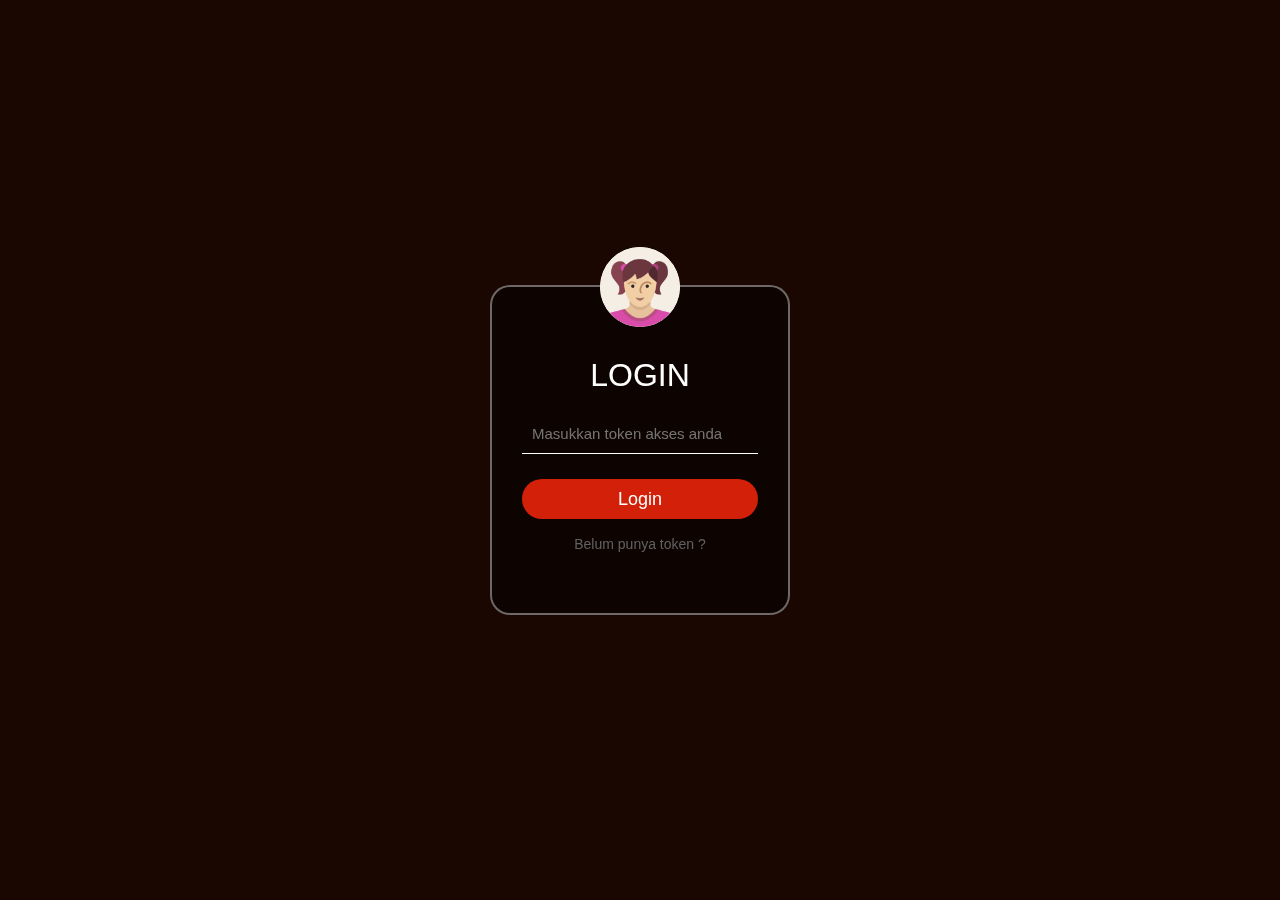
<file: login.html>
<!DOCTYPE html>
<html lang="en">

<head>
    <meta charset="UTF-8">
    <meta name="viewport" content="width=device-width, initial-scale=1.0">
    <title>Login</title>

    <link rel="stylesheet" href="login-css.css">
</head>

<body>
    <div class="loginform">
        <img src="img/userprofile.png" alt="User Profile">
        <h1>LOGIN</h1>
        <form action="" method="post">
            <input type="text" name="username" id="username" placeholder="Masukkan token akses anda">
            <span id="errorMessage"></span>
            <input type="button" name="submit" value="Login">
            <a href="https://wa.me/6287759913138?text=Saya%20belum%20mendapatkan%20Token%20pemilihan%20Ketua%20Paguyuban."
                target="_blank">Belum punya token ?</a>
        </form>
    </div>
</body>

</html>
</file>
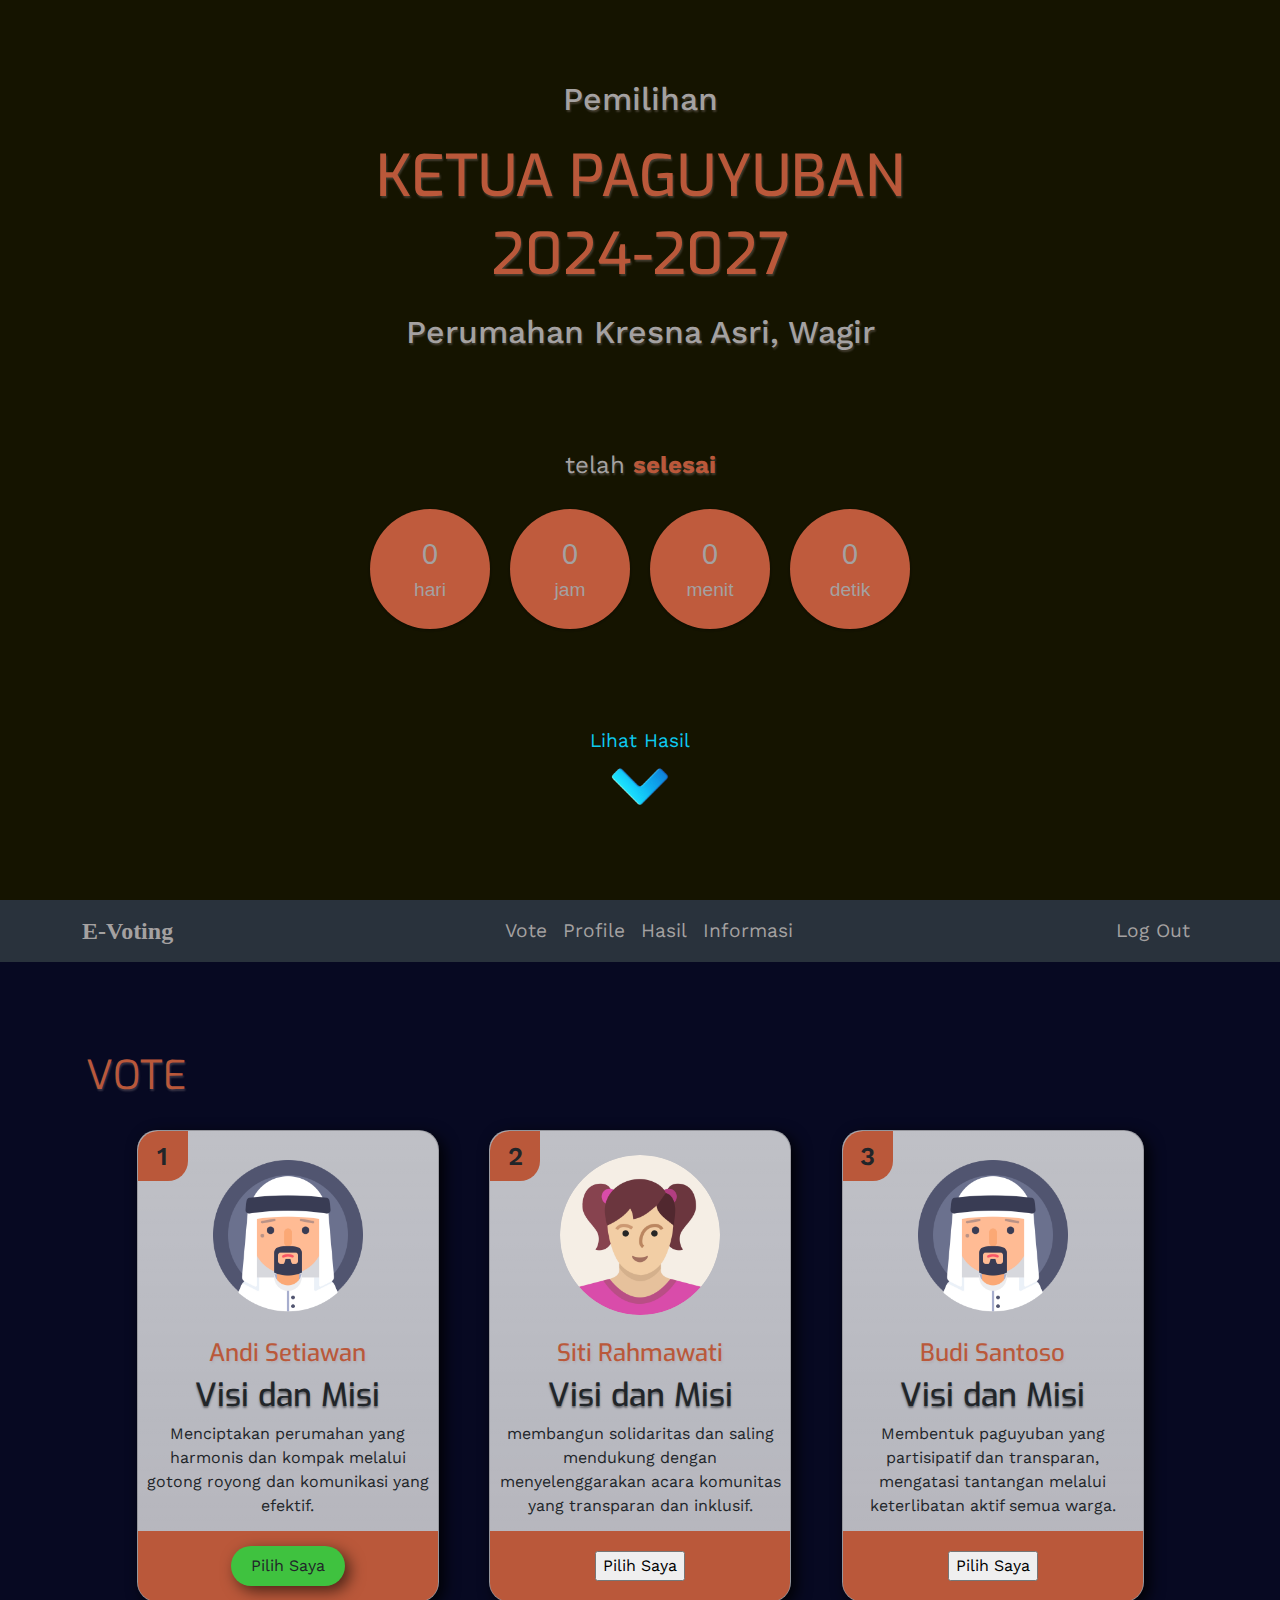
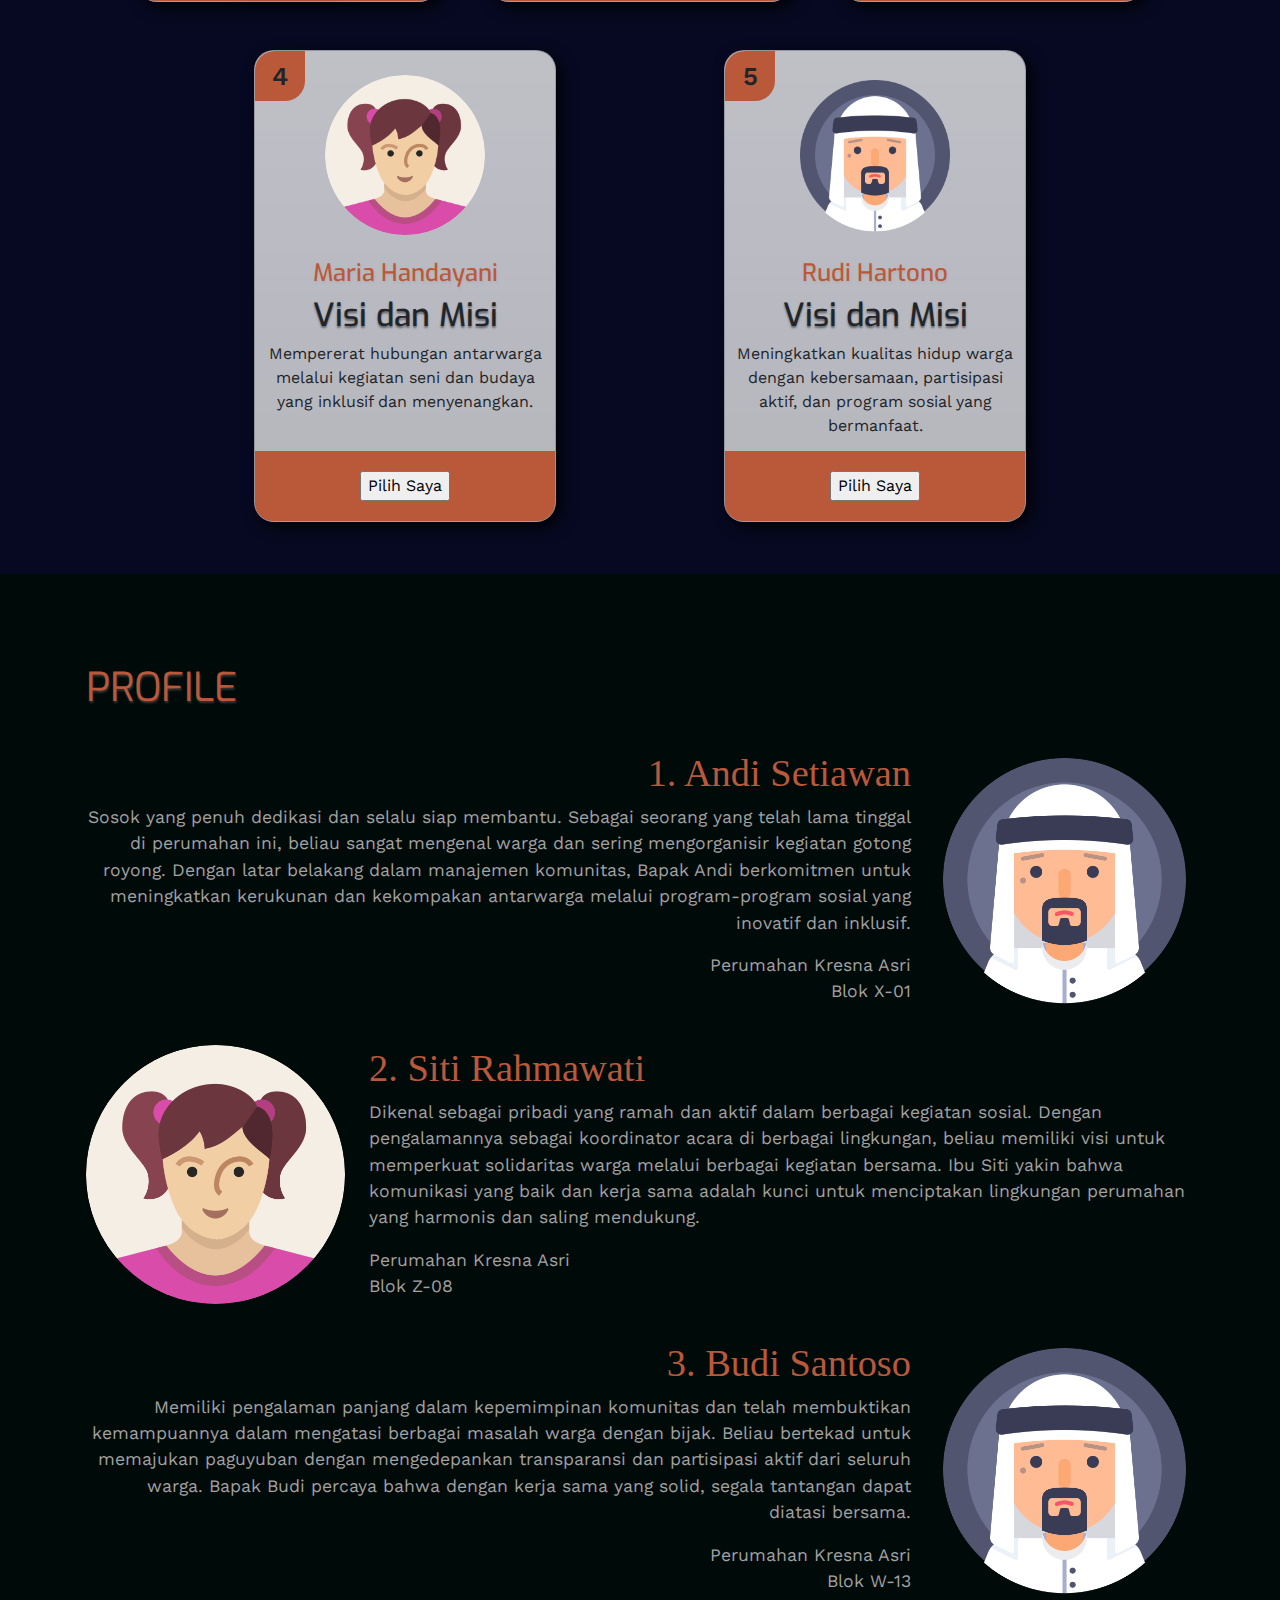
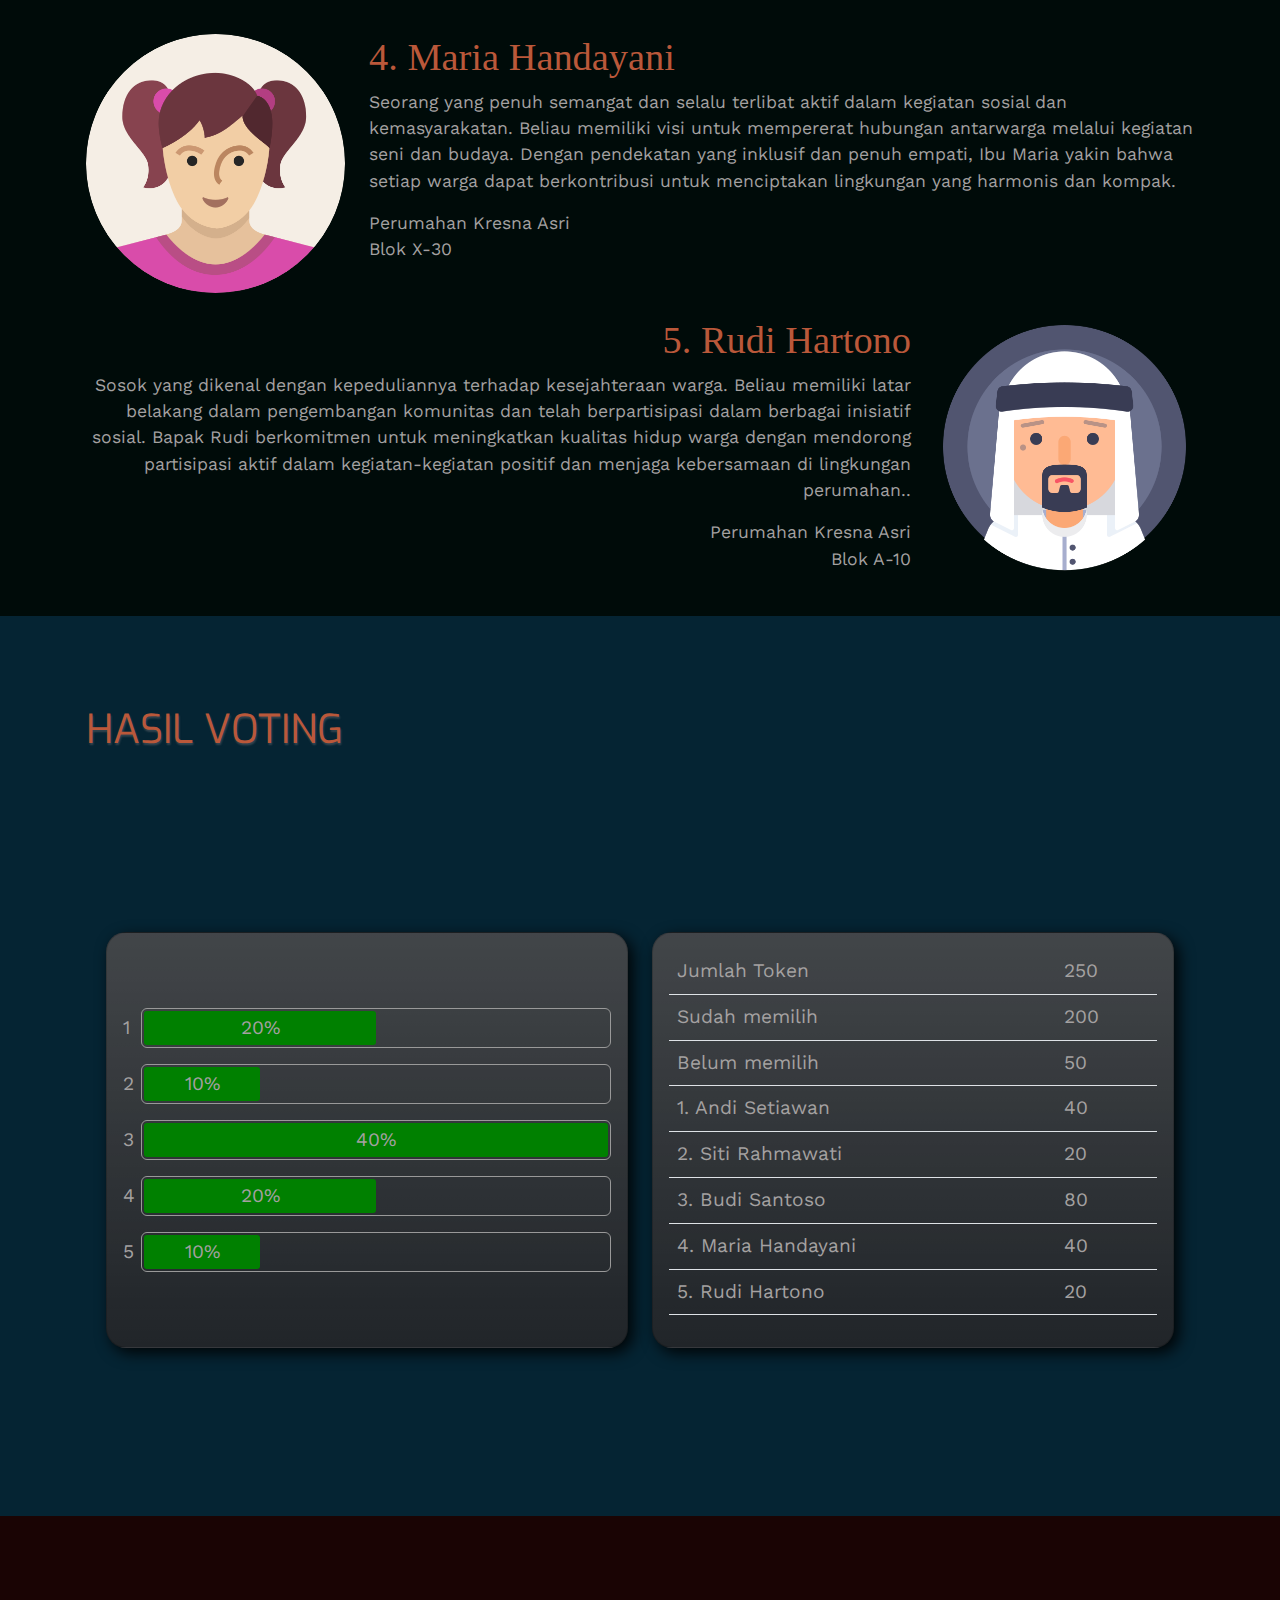
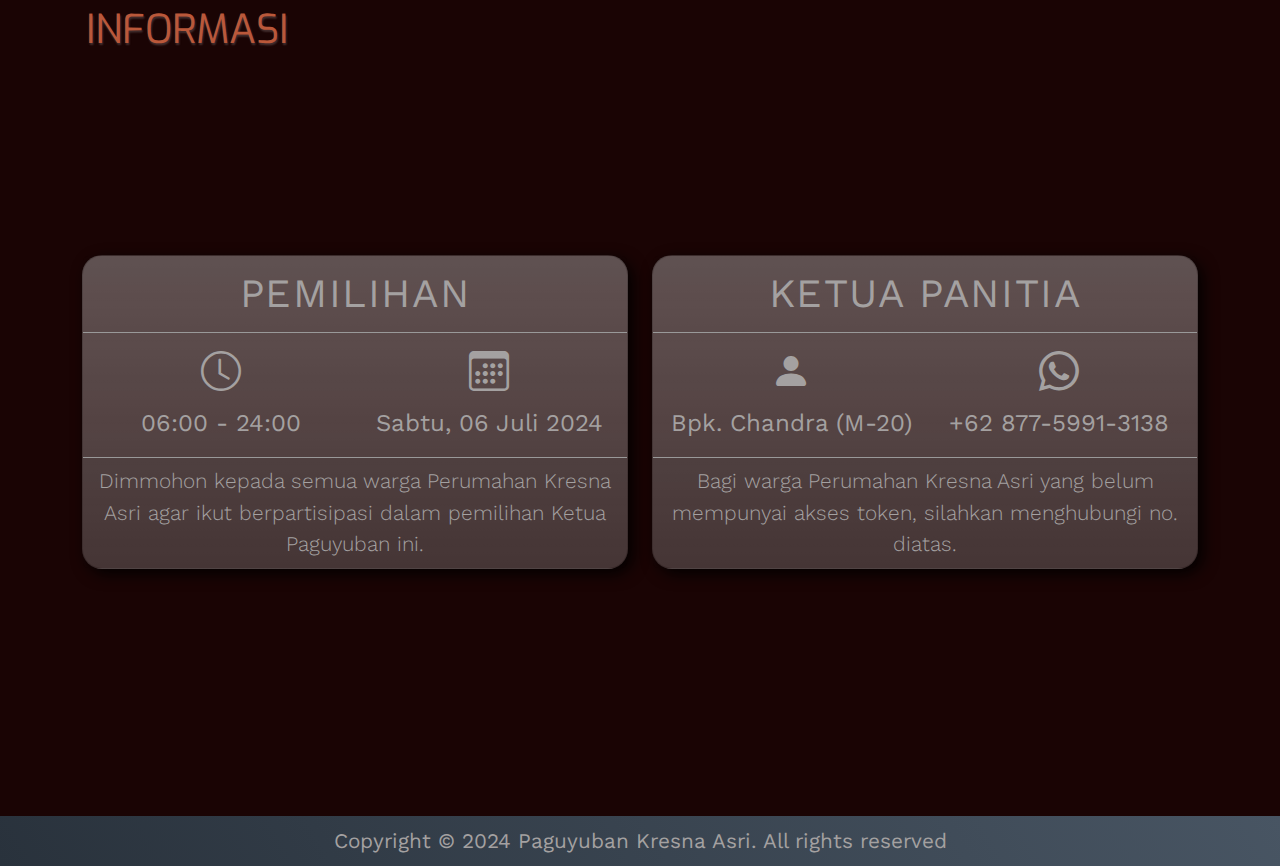
<file: main.html>
<!DOCTYPE html>
<html lang="en">

<head>
    <meta charset="UTF-8">
    <meta name="viewport" content="width=device-width, initial-scale=1.0">
    <title>e-voting</title>

    <!-- Bootsrap -->
    <link href="https://cdn.jsdelivr.net/npm/bootstrap@5.3.3/dist/css/bootstrap.min.css" rel="stylesheet"
        integrity="sha384-QWTKZyjpPEjISv5WaRU9OFeRpok6YctnYmDr5pNlyT2bRjXh0JMhjY6hW+ALEwIH" crossorigin="anonymous">

    <!-- Bootstrap Icons-->
    <link rel="stylesheet" href="https://cdn.jsdelivr.net/npm/bootstrap-icons@1.11.3/font/bootstrap-icons.min.css">

    <!-- Google Fonts -->
    <link rel="preconnect" href="https://fonts.googleapis.com">
    <link rel="preconnect" href="https://fonts.gstatic.com" crossorigin>
    <link
        href="https://fonts.googleapis.com/css2?family=Exo:ital,wght@0,100..900;1,100..900&family=Work+Sans:ital,wght@0,100..900;1,100..900&display=swap"
        rel="stylesheet">

    <!-- simplyCountdown -->
    <link rel="stylesheet" href="simplyCountdown.theme.default.css" />
    <script src="simplyCountdown.min.js"></script>

    <link rel="stylesheet" href="main-css.css">


</head>

<body>
    <a style="display:none" id="redirec" href="http://e-voting.test/main.html" target="_top">Link</a>

    <!-- Home -->
    <section id="home" class="d-flex text-center">
        <main class="home container d-flex align-items-center flex-column w-100">
            <div class="p-2 mt-auto">
                <h4>Pemilihan</h4>
            </div>
            <div class="p-2">
                <h1>KETUA PAGUYUBAN</h1>
                <h1>2024-2027</h1>
            </div>
            <div class="p-2 mb-auto">
                <h4>Perumahan Kresna Asri, Wagir</h4>
            </div>
            <div class="p-2">
                <p id="txtProses">akan <b class="text-orange">dimulai</b> dalam:</p>
                <div class="simply-countdown countdown"></div>
            </div>
            <div class="p-2 mb-auto mt-auto">
                <a class="arrow text-decoration-none align-items-center flex-column mt-3 bg-transparent" href="#profile"
                    id="moreInfo">
                    <div id="txtInfo" class="text-info">Lihat Profil Calon</div>
                    <img id="arrow" src="img/arrow.png" alt="arrow icon">
                </a>
            </div>
        </main>
    </section>
    <!-- End Home -->

    <!-- Navigation -->
    <nav class="navbar navbar-expand sticky-top mynavbar">
        <div class="container">
            <a class="navbar-brand" href="#">E-Voting</a>
            <button class="navbar-toggler" type="button" data-bs-toggle="collapse" data-bs-target="#navbarNav"
                aria-controls="navbarNav" aria-expanded="false" aria-label="Toggle navigation">
                <span class="navbar-toggler-icon"></span>
            </button>
            <div class="collapse navbar-collapse" id="navbarNav">
                <ul class="navbar-nav ms-auto">
                    <li class="nav-item">
                        <a class="nav-link" href="#vote">Vote</a>
                    </li>
                    <li class="nav-item">
                        <a class="nav-link" href="#profile">Profile</a>
                    </li>
                    <li class="nav-item">
                        <a class="nav-link" href="#result">Hasil</a>
                    </li>
                    <li class="nav-item">
                        <a class="nav-link" href="#contact">Informasi</a>
                    </li>
                </ul>
                <ul class="navbar-nav ms-auto">
                    <li class="nav-item">
                        <a class="nav-link" href="#">Log Out</a>
                    </li>
                </ul>
            </div>
        </div>
    </nav>
    <!-- End Navigation -->

    <!-- Vote -->
    <section id="vote" class="d-flex text-dark">
        <main class="container d-flex flex-column w-100">
            <div class="p-1 title">
                VOTE
            </div>
            <div class="p-1 mt-3 content d-flex w-100 flex-wrap align-items-center justify-content-evenly">
                <div class="card mb-5 bg-gradient">
                    <div class="card-image row justify-content-center p-4">
                        <div class="nomor">1</div>
                        <img src="img/userprofile1.png" class="col-8 rounded-circle" alt="">
                    </div>
                    <div class="card-text m-2">
                        <h4 class="name">Andi Setiawan</h4>
                        <h2>Visi dan Misi</h2>
                        <p>Menciptakan perumahan yang harmonis dan kompak melalui gotong royong dan komunikasi yang
                            efektif.</p>
                    </div>
                    <div class="card-button card-button-one">
                        <button id="btnLogin" class="btn bt" type="button">Pilih Saya</button>
                    </div>
                </div>

                <div class="card mb-5 bg-gradient">
                    <div class="card-image row justify-content-center p-4">
                        <div class="nomor">2</div>
                        <img src="img/userprofile.png" class="col-8 rounded-circle" alt="">
                    </div>
                    <div class="card-text m-2">
                        <h4 class="name">Siti Rahmawati</h4>
                        <h2>Visi dan Misi</h2>
                        <p>membangun solidaritas dan saling mendukung dengan menyelenggarakan acara komunitas yang
                            transparan dan inklusif.</p>
                    </div>
                    <div class="card-button card-button-one">
                        <div class="button">
                            <input type="button" value="Pilih Saya" data-bs-toggle="modal" data-bs-target="#modal2">
                        </div>
                    </div>
                </div>

                <div class="card mb-5 bg-gradient">
                    <div class="card-image row justify-content-center p-4">
                        <div class="nomor">3</div>
                        <img src="img/userprofile1.png" class="col-8 rounded-circle" alt="">
                    </div>
                    <div class="card-text m-2">
                        <h4 class="name">Budi Santoso</h4>
                        <h2>Visi dan Misi</h2>
                        <p>Membentuk paguyuban yang partisipatif dan transparan, mengatasi tantangan melalui
                            keterlibatan aktif semua warga.</p>
                    </div>
                    <div class="card-button card-button-one">
                        <div class="button">
                            <input type="button" value="Pilih Saya" data-bs-toggle="modal" data-bs-target="#modal3">
                        </div>
                    </div>
                </div>

                <div class="card mb-5 bg-gradient">
                    <div class="card-image row justify-content-center p-4">
                        <div class="nomor">4</div>
                        <img src="img/userprofile.png" class="col-8 rounded-circle" alt="">
                    </div>
                    <div class="card-text m-2">
                        <h4 class="name">Maria Handayani</h4>
                        <h2>Visi dan Misi</h2>
                        <p>Mempererat hubungan antarwarga melalui kegiatan seni dan budaya yang inklusif dan
                            menyenangkan.</p>
                    </div>
                    <div class="card-button card-button-one">
                        <div class="button">
                            <input type="button" value="Pilih Saya" data-bs-toggle="modal" data-bs-target="#modal4">
                        </div>
                    </div>
                </div>

                <div class="card mb-5 bg-gradient">
                    <div class="card-image row justify-content-center p-4">
                        <div class="nomor">5</div>
                        <img src="img/userprofile1.png" class="col-8 rounded-circle" alt="">
                    </div>
                    <div class="card-text m-2">
                        <h4 class="name">Rudi Hartono</h4>
                        <h2>Visi dan Misi</h2>
                        <p>Meningkatkan kualitas hidup warga dengan kebersamaan, partisipasi aktif, dan program sosial
                            yang bermanfaat.</p>
                    </div>
                    <div class="card-button card-button-one">
                        <div class="button">
                            <input type="button" value="Pilih Saya" data-bs-toggle="modal" data-bs-target="#modal5">
                        </div>
                    </div>
                </div>

            </div>
        </main>

    </section>
    <!-- End Vote -->

    <!-- Profile -->
    <section id="profile" class="d-flex">
        <main class="container d-flex flex-column w-100">
            <div class="p-1 title">
                PROFILE
            </div>
            <div class="p-1 mt-1 content">
                <div class="row calon" id="calon">
                    <div class="col-12 mb-4">
                        <div class="row">
                            <div class="col-9 text-end ">

                                <h3>1. Andi Setiawan</h3>
                                <p>Sosok yang penuh dedikasi dan selalu siap membantu. Sebagai seorang yang telah lama
                                    tinggal di perumahan ini, beliau sangat mengenal warga dan sering mengorganisir
                                    kegiatan gotong royong. Dengan latar belakang dalam manajemen komunitas, Bapak Andi
                                    berkomitmen untuk meningkatkan kerukunan dan kekompakan antarwarga melalui
                                    program-program sosial yang inovatif dan inklusif.</p>
                                <p>Perumahan Kresna Asri <br> Blok X-01</p>
                            </div>
                            <div class="col-3">
                                <img src="img/userprofile1.png" alt="" class="img-responsive rounded-circle ">
                            </div>
                        </div>
                    </div>
                    <div class="col-12 mb-4">
                        <div class="row">
                            <div class="col-3">
                                <img src="img/userprofile.png" alt="Wahyuni" class="img-responsive rounded-circle ">
                            </div>
                            <div class="col-9">
                                <h3>2. Siti Rahmawati</h3>
                                <p>Dikenal sebagai pribadi yang ramah dan aktif dalam berbagai kegiatan sosial. Dengan
                                    pengalamannya sebagai koordinator acara di berbagai lingkungan, beliau memiliki visi
                                    untuk memperkuat solidaritas warga melalui berbagai kegiatan bersama. Ibu Siti yakin
                                    bahwa komunikasi yang baik dan kerja sama adalah kunci untuk menciptakan lingkungan
                                    perumahan yang harmonis dan saling mendukung.</p>
                                <p>Perumahan Kresna Asri <br> Blok Z-08</p>
                            </div>
                        </div>
                    </div>
                    <div class="col-12 mb-4">
                        <div class="row">
                            <div class="col-9 text-end ">
                                <h3>3. Budi Santoso</h3>
                                <p>Memiliki pengalaman panjang dalam kepemimpinan komunitas dan telah membuktikan
                                    kemampuannya dalam mengatasi berbagai masalah warga dengan bijak. Beliau bertekad
                                    untuk memajukan paguyuban dengan mengedepankan transparansi dan partisipasi aktif
                                    dari seluruh warga. Bapak Budi percaya bahwa dengan kerja sama yang solid, segala
                                    tantangan dapat diatasi bersama.</p>
                                <p>Perumahan Kresna Asri <br> Blok W-13</p>
                            </div>
                            <div class="col-3">
                                <img src="img/userprofile1.png" alt="" class="img-responsive rounded-circle ">
                            </div>
                        </div>
                    </div>
                    <div class="col-12 mb-4">
                        <div class="row">
                            <div class="col-3">
                                <img src="img/userprofile.png" alt="Wahyuni" class="img-responsive rounded-circle ">
                            </div>
                            <div class="col-9">
                                <h3>4. Maria Handayani</h3>
                                <p>Seorang yang penuh semangat dan selalu terlibat aktif dalam kegiatan sosial dan
                                    kemasyarakatan. Beliau memiliki visi untuk mempererat hubungan antarwarga melalui
                                    kegiatan seni dan budaya. Dengan pendekatan yang inklusif dan penuh empati, Ibu
                                    Maria yakin bahwa setiap warga dapat berkontribusi untuk menciptakan lingkungan yang
                                    harmonis dan kompak.</p>
                                <p>Perumahan Kresna Asri <br> Blok X-30</p>
                            </div>
                        </div>
                    </div>
                    <div class="col-12 mb-4">
                        <div class="row">
                            <div class="col-9 text-end ">
                                <h3>5. Rudi Hartono</h3>
                                <p>Sosok yang dikenal dengan kepeduliannya terhadap kesejahteraan warga. Beliau
                                    memiliki latar belakang dalam pengembangan komunitas dan telah berpartisipasi dalam
                                    berbagai inisiatif sosial. Bapak Rudi berkomitmen untuk meningkatkan kualitas hidup
                                    warga dengan mendorong partisipasi aktif dalam kegiatan-kegiatan positif dan menjaga
                                    kebersamaan di lingkungan perumahan..</p>
                                <p>Perumahan Kresna Asri <br> Blok A-10</p>
                            </div>
                            <div class="col-3">
                                <img src="img/userprofile1.png" alt="" class="img-responsive rounded-circle ">
                            </div>
                        </div>
                    </div>
                </div>
        </main>
    </section>
    <!-- End Profile -->

    <!-- Result -->
    <section id="result" class="d-flex text-dark">
        <main class="container d-flex flex-column w-100">
            <div class="p-1 title">
                HASIL VOTING
            </div>
            <div class="p-4 content d-flex gap-4 flex-column flex-md-row mt-auto mb-auto">
                <div class="card w-100 p-3 d-flex flex-column gap-3 justify-content-center bg-dark bg-gradient">
                    <div class="w-100 d-flex gap-1 item">
                        <div class="d-flex align-items-center nomor">1</div>
                        <div class="w-100 bar">
                            <div class="level h-100 d-flex align-items-center justify-content-around"
                                style="width: 50%;">20%</div>
                        </div>
                    </div>
                    <div class="w-100 d-flex gap-1 item">
                        <div class="d-flex align-items-center nomor">2</div>
                        <div class="w-100 bar">
                            <div class="level h-100 d-flex align-items-center justify-content-around"
                                style="width: 25%;">10%</div>
                        </div>
                    </div>
                    <div class="w-100 d-flex gap-1 item">
                        <div class="d-flex align-items-center nomor">3</div>
                        <div class="w-100 bar">
                            <div class="level h-100 d-flex align-items-center justify-content-around"
                                style="width: 100%;">40%</div>
                        </div>
                    </div>
                    <div class="w-100 d-flex gap-1 item">
                        <div class="d-flex align-items-center nomor">4</div>
                        <div class="w-100 bar">
                            <div class="level h-100 d-flex align-items-center justify-content-around"
                                style="width: 50%;">20%</div>
                        </div>
                    </div>
                    <div class="w-100 d-flex gap-1 item">
                        <div class="d-flex align-items-center nomor">5</div>
                        <div class="w-100 bar">
                            <div class="level h-100 d-flex align-items-center justify-content-around"
                                style="width: 25%;">10%</div>
                        </div>
                    </div>
                </div>
                <div class="card w-100 p-3 align-items-center justify-content-center bg-dark bg-gradient">
                    <table class="table">
                        <tbody>
                            <tr>
                                <td>Jumlah Token</td>
                                <td>250</td>
                            </tr>
                            <tr>
                                <td>Sudah memilih</td>
                                <td>200</td>
                            </tr>
                            <tr>
                                <td>Belum memilih</td>
                                <td>50</td>
                            </tr>
                            <tr>
                                <td>1. Andi Setiawan</td>
                                <td>40</td>
                            </tr>
                            <tr>
                                <td>2. Siti Rahmawati</td>
                                <td>20</td>
                            </tr>
                            <tr>
                                <td>3. Budi Santoso</td>
                                <td>80</td>
                            </tr>
                            <tr>
                                <td>4. Maria Handayani</td>
                                <td>40</td>
                            </tr>
                            <tr>
                                <td>5. Rudi Hartono</td>
                                <td>20</td>
                            </tr>
                        </tbody>
                    </table>
                </div>
            </div>
        </main>
    </section>
    <!-- End Result -->

    <!-- Contact -->
    <section id="contact" class="d-flex">
        <main class="container d-flex flex-column info pb-4">
            <div class="p-1 title mb-3">
                INFORMASI
            </div>
            <div class="row justify-content-center mt-auto mb-auto">
                <div class="col-lg-6 col-10">
                    <div class="card text-center mb-5 bg-gradient">
                        <div class="card-header"> PEMILIHAN </div>
                        <div class="card-body">
                            <div class="row justify-content-center ">
                                <div class="col-md-6">
                                    <i class="bi bi-clock h1 d-block "></i>
                                    <span>06:00 - 24:00</span>
                                </div>
                                <div class="col-md-6">
                                    <i class="bi bi-calendar3 h1 d-block "></i>
                                    <span>Sabtu, 06 Juli 2024</span>
                                </div>
                            </div>
                        </div>
                        <div class="card-footer">
                            Dimmohon kepada semua warga Perumahan Kresna Asri agar ikut berpartisipasi dalam pemilihan
                            Ketua Paguyuban ini.
                        </div>
                    </div>
                </div>
                <div class="col-lg-6 col-10">
                    <div class="card text-center bg-gradient">
                        <div class="card-header"> KETUA PANITIA </div>
                        <div class="card-body">
                            <div class="row justify-content-center ">
                                <div class="col-md-6">
                                    <i class="bi bi-person-fill h1 d-block"></i>
                                    <span>Bpk. Chandra (M-20)</span>
                                </div>
                                <div class="col-md-6">
                                    <i class="bi bi-whatsapp h1 d-block "></i>
                                    <a href="https://wa.me/6287759913138?text=Saya%20belum%20mendapatkan%20Token%20pemilihan%20Ketua%20Paguyuban."
                                        target="_blank">+62 877-5991-3138</a>
                                </div>
                            </div>
                        </div>
                        <div class="card-footer">
                            Bagi warga Perumahan Kresna Asri yang belum mempunyai akses token, silahkan menghubungi no.
                            diatas.
                        </div>
                    </div>
                </div>
            </div>
        </main>
    </section>
    <!-- End Contact -->

    <!-- Footer -->
    <div id="footer" class="d-flex">
        <div class="footer container d-flex align-items-center justify-content-center">
            <p class="mt-auto mb-auto">Copyright © 2024 Paguyuban Kresna Asri. All rights reserved</p>
        </div>
    </div>
    <!-- End Footer -->

    <!-- Modal -->
    <div>
        <div class="modal fade" id="modal1" tabindex="-1" aria-hidden="true">
            <div class="modal-dialog">
                <div class="modal-content">
                    <div class="modal-header">
                        <button type="button" class="btn-close" data-bs-dismiss="modal" aria-label="Close"></button>
                    </div>
                    <div class="modal-body d-flex flex-column align-items-center justify-content-center">
                        <h4>Anda akan memilih</h4>
                        <h4>"Andi Setiawan" ?</h4>
                    </div>
                    <div class="modal-footer">
                        <button type="button" class="btn btn-secondary" data-bs-dismiss="modal">Close</button>
                        <button type="button" class="btn btn-primary" data-bs-dismiss="modal">Ok</button>
                    </div>
                </div>
            </div>
        </div>
        <div class="modal fade" id="modal2" tabindex="-1" aria-hidden="true">
            <div class="modal-dialog modal-sm">
                <div class="modal-content">
                    <div class="modal-header">
                        <button type="button" class="btn-close" data-bs-dismiss="modal" aria-label="Close"></button>
                    </div>
                    <div class="modal-body">
                        <h4>Anda akan memilih</h4>
                        <h4>"Siti Rahmawati" ?</h4>
                    </div>
                    <div class="modal-footer">
                        <button type="button" class="btn btn-secondary" data-bs-dismiss="modal">Close</button>
                        <button type="button" class="btn btn-primary" data-bs-dismiss="modal">Ok</button>
                    </div>
                </div>
            </div>
        </div>
        <div class="modal fade" id="modal3" tabindex="-1" aria-hidden="true">
            <div class="modal-dialog modal-sm">
                <div class="modal-content">
                    <div class="modal-header">
                        <button type="button" class="btn-close" data-bs-dismiss="modal" aria-label="Close"></button>
                    </div>
                    <div class="modal-body">
                        <h4>Anda akan memilih</h4>
                        <h4>"Budi Santoso" ?</h4>
                    </div>
                    <div class="modal-footer">
                        <button type="button" class="btn btn-secondary" data-bs-dismiss="modal">Close</button>
                        <button type="button" class="btn btn-primary" data-bs-dismiss="modal">Ok</button>
                    </div>
                </div>
            </div>
        </div>
        <div class="modal fade" id="modal4" tabindex="-1" aria-hidden="true">
            <div class="modal-dialog modal-sm">
                <div class="modal-content">
                    <div class="modal-header">
                        <button type="button" class="btn-close" data-bs-dismiss="modal" aria-label="Close"></button>
                    </div>
                    <div class="modal-body">
                        <h4>Anda akan memilih</h4>
                        <h4>"Maria Handayani" ?</h4>
                    </div>
                    <div class="modal-footer">
                        <button type="button" class="btn btn-secondary" data-bs-dismiss="modal">Close</button>
                        <button type="button" class="btn btn-primary" data-bs-dismiss="modal">Ok</button>
                    </div>
                </div>
            </div>
        </div>
        <div class="modal fade" id="modal5" tabindex="-1" aria-hidden="true">
            <div class="modal-dialog modal-sm">
                <div class="modal-content">
                    <div class="modal-header">
                        <button type="button" class="btn-close" data-bs-dismiss="modal" aria-label="Close"></button>
                    </div>
                    <div class="modal-body">
                        <h4>Anda akan memilih</h4>
                        <h4>"Rudi Hartono" ?</h4>
                    </div>
                    <div class="modal-footer">
                        <button type="button" class="btn btn-secondary" data-bs-dismiss="modal">Close</button>
                        <button type="button" class="btn btn-primary" data-bs-dismiss="modal">Ok</button>
                    </div>
                </div>
            </div>
        </div>
    </div>

    <script src="https://cdn.jsdelivr.net/npm/bootstrap@5.3.3/dist/js/bootstrap.bundle.min.js"
        integrity="sha384-YvpcrYf0tY3lHB60NNkmXc5s9fDVZLESaAA55NDzOxhy9GkcIdslK1eN7N6jIeHz"
        crossorigin="anonymous"></script>

    <script src="main-js.js"></script>
</body>

</html>
</file>
<file: login-css.css>
* {
  margin: 0;
  padding: 0;
  box-sizing: border-box;
}

body {
  width: 100%;
  height: 100vh;
  /* background: url(img/bg-login.png); */
  background: rgb(54, 15, 3);
  /* background: linear-gradient(to bottom right, rgb(142, 3, 3), rgb(99, 99, 2)); */
  background-size: cover;
  background-position: center;
  font-family: "Segoe UI", Tahoma, Geneva, Verdana, sans-serif;
}

body::after {
  content: "";
  position: absolute;
  left: 0;
  top: 0;
  height: 100%;
  width: 100%;
  background-color: rgba(0, 0, 0, 0.5);
  /* opacity: 0.5; */
  z-index: -1;
}

.loginform {
  width: 300px;
  height: 330px;
  background: rgba(0, 0, 0, 0.5);
  border-radius: 20px;
  position: absolute;
  top: 50%;
  left: 50%;
  transform: translate(-50%, -50%);
  padding: 70px 30px;
  border: 2px solid rgba(255, 255, 255, 0.4);
  backdrop-filter: blur(3rem);
}

.loginform img {
  width: 80px;
  height: auto;
  position: absolute;
  top: -40px;
  left: calc(50% - 40px);
  border-radius: 50%;
  background-color: white;
}

h1 {
  margin: 0;
  padding: 0;
  text-align: center;
  color: #fff;
  font-weight: 500;
}

form {
  display: flex;
  flex-direction: column;
  justify-content: center;
}

input[name="username"] {
  width: 100%;
  height: 40px;
  padding: 10px;
  border: none;
  outline: none;
  background: transparent;
  color: white;
  font-size: 15px;
  border-bottom: 1px solid #fff;
  margin: 20px 0 5px 0px;
}

#errorMessage {
  color: white;
  font-size: 12px;
  text-align: center;
}

input[name="submit"] {
  margin-top: 20px;
  border: none;
  outline: none;
  height: 40px;
  color: #fff;
  font-size: 18px;
  background: rgb(211, 32, 8);
  border-radius: 20px;
}

input[name="submit"]:hover {
  cursor: pointer;
  background: rgb(252, 173, 4);
  color: black;
  font-weight: bold;
}

form a {
  margin-top: 15px;
  text-decoration: none;
  color: rgb(97, 97, 97);
  line-height: 20px;
  font-size: 14px;
  text-align: center;
}

form a:hover {
  color: #fff;
  cursor: pointer;
  text-decoration: underline;
  text-align: center;
}
</file>
<file: simplyCountdown.theme.default.css>
.simply-countdown {
  overflow: hidden;
  display: table;
  font-family: "Arial", sans-serif;
  margin: auto;
}
.simply-countdown > .simply-section {
  width: 50px;
  height: 50px;
  padding: 60px;
  display: flex;
  align-items: center;
  justify-content: center;
  float: left;
  margin: 10px;
  background: #bf5b3d;
  box-shadow: 0 1px 3px rgba(0, 0, 0, 0.12), 0 1px 2px rgba(0, 0, 0, 0.24);
  border-radius: 50%;
}
.simply-countdown > .simply-section .simply-amount,
.simply-countdown > .simply-section .simply-word {
  display: block;
  text-align: center;
}

.simply-countdown > .simply-section .simply-amount {
  font-size: 1.8rem;
}
</file>
<file: main-css.css>
:root {
  --orange: #ba583a;
  --bg: #0a0a0a;
  --textshadow: 0 2px 2px rgba(24, 23, 28, 0.5);
  --textshadow1: 1px 2px 2px rgba(168, 153, 153, 0.3);
  --cardshadow: 5px 5px 15px rgba(0, 0, 0, 0.9);
  --textcolor: #a4a1a1;
  --worksan: "Work Sans", sans-serif;
  --exo: "Exo", sans-serif;
}

.text-orange {
  color: var(--orange);
}

body {
  font-size: 1.2rem;
  font-family: var(--worksan);
  color: var(--textcolor);
}

section {
  min-height: 100vh;
  position: relative;
}

section::after {
  content: "";
  position: absolute;
  left: 0;
  top: 0;
  height: 100%;
  width: 100%;
  background-color: rgba(0, 0, 0, 0.5);
  /* opacity: 0.5; */
  z-index: -1;
}

#vote,
#profile,
#result,
#contact {
  padding-top: 5rem;
}

.title {
  font-family: var(--exo);
  font-size: 2.5rem;
  color: var(--orange);
  text-shadow: var(--textshadow1);
}

.card {
  border-radius: 20px;
  box-shadow: var(--cardshadow);
}

/* Home */
#home {
  /* background-image: url(img/bg-home.png); */
  background: rgb(43, 40, 1);
  /* background: linear-gradient(
    to bottom right,
    rgb(40, 42, 22),
    rgb(124, 138, 72)
  ); */
  background-size: cover;
  background-position: center;
  position: relative;
  z-index: 1;

  h1,
  h4,
  p {
    text-shadow: var(--textshadow1);
  }

  h1 {
    font-family: var(--exo);
    font-size: 3.6rem;
    color: var(--orange);
  }

  h4 {
    font-size: 2rem;
  }

  p {
    font-size: 1.5rem;
  }

  .arrow img {
    width: 64px;
  }

  #arrow {
    animation: 2s upDown infinite;
  }
}
/* End Home */

/* Navbar */
.mynavbar {
  background-color: #29323c;
  /* background-color: rgba(255, 255, 255, 0.5); */
  /* backdrop-filter: blur(4px); */

  .navbar-brand {
    font-family: cursive;
    font-size: 1.5rem;
    font-weight: bold;
    color: var(--textcolor);
  }

  .nav-link {
    color: var(--textcolor);
  }

  .nav-link:hover {
    text-decoration: underline;
    text-underline-offset: 0.5rem;
  }
}
/* End Navbar */

/* Vote */
#vote {
  background: #0f1244;
  position: relative;
  z-index: 1;

  .card {
    font-size: medium;
    background: rgba(255, 255, 255, 0.7);
    display: grid;
    grid-template-columns: 300px;
    grid-template-rows: 200px 200px 70px;
    grid-template-areas: "image" "text" "button";
    text-align: center;
    cursor: pointer;
    transition: 0.5s ease;
  }

  .card:hover {
    transform: scale(1.1);
    box-shadow: 5px 5px 15px rgba(0, 0, 0, 0.6);
  }

  .card-image {
    grid-area: image;

    .nomor {
      width: 50px;
      height: 50px;
      position: absolute;
      top: 0px;
      left: 0px;
      border-radius: 20px 0px 20px 0px;
      background: var(--orange);
      font-size: 1.6rem;
      font-weight: 600;
      align-content: center;
    }
  }

  .card-text {
    grid-area: text;
  }

  .card-text h4 {
    font-family: var(--exo);
    color: var(--orange);
    text-shadow: var(--textshadow1);
  }

  .card-text h2 {
    font-family: var(--exo);
    text-shadow: var(--textshadow);
  }

  .card-button {
    grid-area: button;
    display: flex;
    align-items: center;
    justify-content: center;
    border-bottom-left-radius: 18px;
    border-bottom-right-radius: 18px;
    background: var(--orange);
  }

  .card-button .button {
    display: flex;
    align-items: center;
    justify-content: center;
    flex-direction: column;
  }

  .card-button .btn {
    padding: 8px 20px;
    outline: none;
    border: none;
    background: rgb(63, 194, 63);
    border-radius: 20px;
    font-size: 16px;
    cursor: pointer;
    box-shadow: 5px 5px 15px rgba(0, 0, 0, 0.6);
  }

  .card-button .btn:hover {
    background: rgb(255, 230, 1);
  }
}
/* End Vote */

/* Profile */
#profile {
  background: #011612;
  position: relative;
  z-index: 1;

  .calon {
    margin-top: 20px;

    p {
      font-size: 1.1rem;
    }

    h3 {
      font-family: cursive;
      font-size: 2.4rem;
      color: var(--orange);
    }

    img {
      width: 100%;
    }
  }
}
/* End Profile */

/* Result */
#result {
  background: #0a4967;
  position: relative;
  z-index: 1;

  .item {
    height: 40px;
    color: var(--textcolor);

    .nomor {
      width: 15px;
    }
  }

  .bar {
    border: 1px solid #999;
    /* border-radius: 6px 30px 30px 6px; */
    border-radius: 6px;
    background: transparent;
    padding: 2px;
    display: flex;

    .level {
      border-radius: 3px;
      background: green;
    }
  }

  td {
    color: var(--textcolor);
    background: transparent;
  }
}
/* End Result */

/* Contact */
#contact {
  background: #340909;
  position: relative;
  z-index: 1;

  .info {
    .description {
      font-size: 1rem;
      font-weight: 300;
    }

    .card {
      background-color: rgba(255, 255, 255, 0.2) !important;
      color: var(--textcolor);
    }

    .card-header {
      border-bottom: 1px solid #999;
      text-transform: uppercase;
      letter-spacing: 0.1rem;
      font-size: 2.5rem;
    }

    .card-body {
      font-size: 1.5rem;
    }

    .card-footer {
      border-top: 1px solid #999;
      font-size: 1.3rem;
      font-weight: 300;
    }

    a {
      text-decoration: none;
      color: var(--textcolor);
    }
  }
}
/* End Contact */

/* Footer */
#footer {
  background-image: linear-gradient(60deg, #29323c 0%, #485563 100%);

  .footer {
    min-height: 50px;
  }

  p {
    font-size: 1.3rem;
    text-align: center;
  }
}
/* End Footer */

/* Media Query */
/* Laptop */
@media (max-width: 1200px) {
}

/* Laptop */
@media (max-width: 992px) {
  html {
    font-size: 85%;
  }

  #home .arrow img {
    width: 50px;
  }

  .simply-countdown > .simply-section {
    padding: 50px;
  }
}

/* Tablet */
@media (max-width: 768px) {
  html {
    font-size: 75%;
  }

  #home .arrow img {
    width: 40px;
  }

  .simply-countdown > .simply-section {
    padding: 40px;
    margin: 5px;
  }
}

/* Mobile phone */
@media (max-width: 576px) {
  html {
    font-size: 65%;
  }

  #home .arrow img {
    width: 30px;
  }

  .simply-countdown > .simply-section {
    padding: 30px;
    margin: 3px;
  }
}

@keyframes upDown {
  0% {
    transform: translateY(0);
  }

  50% {
    transform: translateY(10px);
  }

  100% {
    transform: translateY(0);
  }
}
</file>
